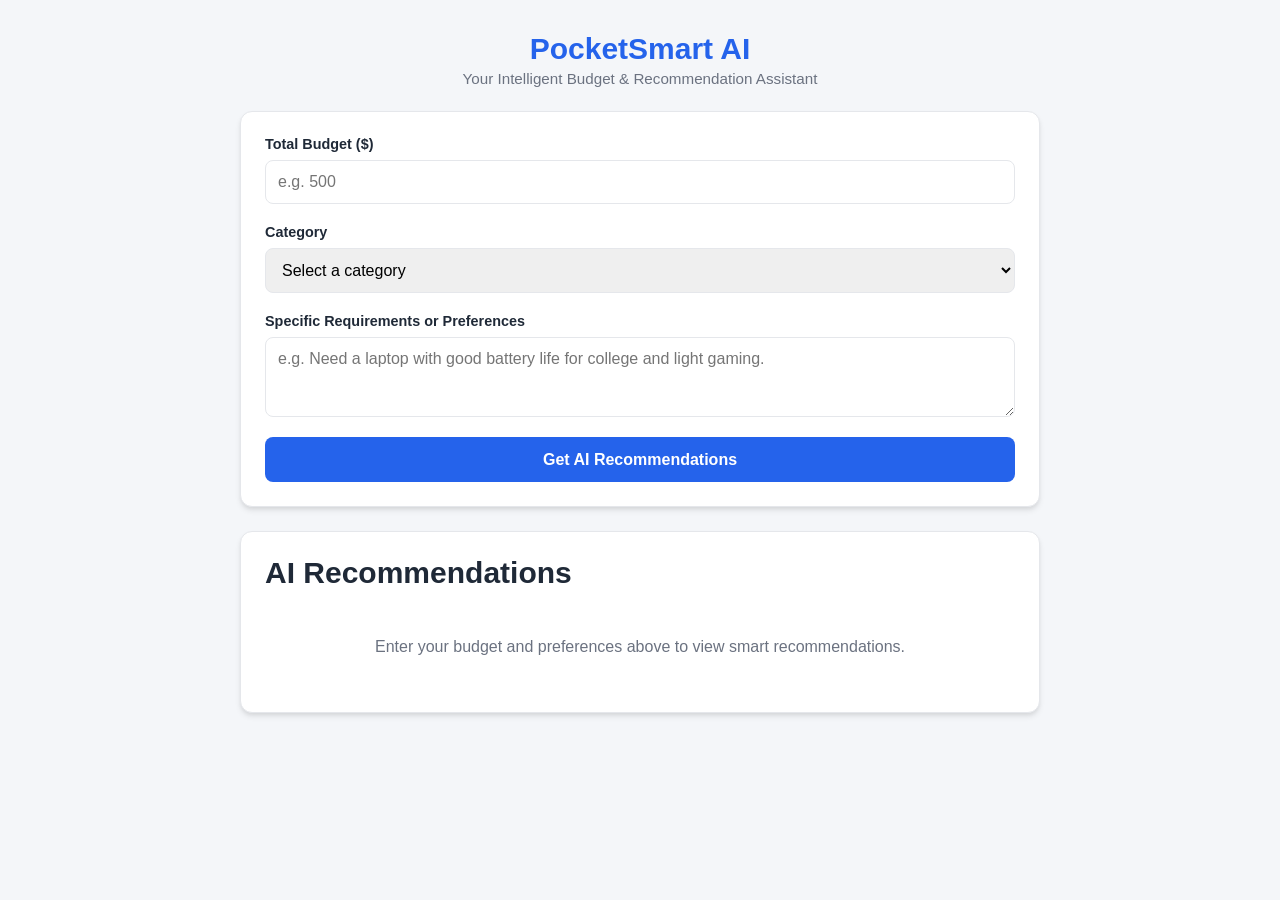
<file: index.html>
<!DOCTYPE html>
<html lang="en">
<head>
  <meta charset="UTF-8">
  <meta name="viewport" content="width=device-width, initial-scale=1.0">
  <title>PocketSmart AI – Budget & Recommendation Assistant</title>
  <style>
    :root {
      --bg-color: #f4f6f9;
      --card-bg: #ffffff;
      --primary: #2563eb;
      --primary-hover: #1d4ed8;
      --text-color: #1f2937;
      --muted-text: #6b7280;
      --border-color: #e5e7eb;
      --accent: #10b981;
    }

    * {
      box-sizing: border-box;
      margin: 0;
      padding: 0;
      font-family: -apple-system, BlinkMacSystemFont, "Segoe UI", Roboto, Oxygen, Ubuntu, Cantarell, sans-serif;
    }

    body {
      background-color: var(--bg-color);
      color: var(--text-color);
      display: flex;
      justify-content: center;
      padding: 2rem 1rem;
      min-height: 100vh;
    }

    .container {
      width: 100%;
      max-width: 800px;
      display: flex;
      flex-direction: column;
      gap: 1.5rem;
    }

    header {
      text-align: center;
    }

    header h1 {
      font-size: 1.875rem;
      color: var(--primary);
    }

    header p {
      color: var(--muted-text);
      font-size: 0.95rem;
      margin-top: 0.25rem;
    }

    .card {
      background: var(--card-bg);
      border-radius: 12px;
      padding: 1.5rem;
      box-shadow: 0 4px 6px -1px rgba(0, 0, 0, 0.1), 0 2px 4px -1px rgba(0, 0, 0, 0.06);
      border: 1px solid var(--border-color);
    }

    .form-group {
      display: flex;
      flex-direction: column;
      gap: 0.5rem;
      margin-bottom: 1.25rem;
    }

    label {
      font-weight: 600;
      font-size: 0.9rem;
    }

    input, select, textarea {
      width: 100%;
      padding: 0.75rem;
      border: 1px solid var(--border-color);
      border-radius: 8px;
      font-size: 1rem;
      outline: none;
      transition: border-color 0.2s;
    }

    input:focus, select:focus, textarea:focus {
      border-color: var(--primary);
    }

    button {
      width: 100%;
      background-color: var(--primary);
      color: white;
      border: none;
      padding: 0.85rem;
      border-radius: 8px;
      font-size: 1rem;
      font-weight: 600;
      cursor: pointer;
      transition: background-color 0.2s;
    }

    button:hover {
      background-color: var(--primary-hover);
    }

    button:disabled {
      background-color: #9ca3af;
      cursor: not-allowed;
    }

    .results-header {
      font-size: 1.25rem;
      font-weight: 600;
      margin-bottom: 1rem;
      display: flex;
      align-items: center;
      justify-content: space-between;
    }

    .recommendations-list {
      display: flex;
      flex-direction: column;
      gap: 1rem;
    }

    .recommendation-item {
      border: 1px solid var(--border-color);
      border-radius: 8px;
      padding: 1rem;
      display: flex;
      justify-content: space-between;
      align-items: flex-start;
      background-color: #fafafa;
    }

    .item-details h3 {
      font-size: 1.1rem;
      margin-bottom: 0.25rem;
    }

    .item-details p {
      font-size: 0.9rem;
      color: var(--muted-text);
    }

    .item-price {
      font-weight: bold;
      color: var(--accent);
      font-size: 1.1rem;
      white-space: nowrap;
    }

    .placeholder-text {
      text-align: center;
      color: var(--muted-text);
      padding: 2rem 0;
    }

    .hidden {
      display: none;
    }
  </style>
</head>
<body>

  <div class="container">
    <header>
      <h1>PocketSmart AI</h1>
      <p>Your Intelligent Budget & Recommendation Assistant</p>
    </header>

    <!-- Input Form Card -->
    <main class="card">
      <form id="recommendation-form">
        <div class="form-group">
          <label for="budget">Total Budget ($)</label>
          <input type="number" id="budget" name="budget" placeholder="e.g. 500" min="1" required>
        </div>

        <div class="form-group">
          <label for="category">Category</label>
          <select id="category" name="category" required>
            <option value="" disabled selected>Select a category</option>
            <option value="electronics">Electronics & Gadgets</option>
            <option value="travel">Travel & Vacation</option>
            <option value="lifestyle">Lifestyle & Fashion</option>
            <option value="home">Home & Living</option>
          </select>
        </div>

        <div class="form-group">
          <label for="requirements">Specific Requirements or Preferences</label>
          <textarea id="requirements" name="requirements" rows="3" placeholder="e.g. Need a laptop with good battery life for college and light gaming."></textarea>
        </div>

        <button type="submit" id="submit-btn">Get AI Recommendations</button>
      </form>
    </main>

    <!-- Results Section -->
    <section class="card">
      <div class="results-header">
        <h2>AI Recommendations</h2>
      </div>

      <div id="placeholder" class="placeholder-text">
        Enter your budget and preferences above to view smart recommendations.
      </div>

      <div id="results-list" class="recommendations-list hidden"></div>
    </section>
  </div>

  <script>
    document.getElementById('recommendation-form').addEventListener('submit', async function(event) {
      event.preventDefault();

      const budget = document.getElementById('budget').value;
      const category = document.getElementById('category').value;
      const requirements = document.getElementById('requirements').value;
      
      const submitBtn = document.getElementById('submit-btn');
      const placeholder = document.getElementById('placeholder');
      const resultsList = document.getElementById('results-list');

      // Update UI state for loading
      submitBtn.disabled = true;
      submitBtn.textContent = 'Generating Recommendations...';
      placeholder.textContent = 'Analyzing your budget and requirements...';
      placeholder.classList.remove('hidden');
      resultsList.classList.add('hidden');

      try {
        /* 
           FastAPI Integration Point:
           Replace the URL below with your FastAPI endpoint (e.g., 'http://127.0.0.1:8000/api/recommend')
        */
        const response = await fetch('/api/recommend', {
          method: 'POST',
          headers: {
            'Content-Type': 'application/json',
          },
          body: JSON.stringify({
            budget: parseFloat(budget),
            category: category,
            requirements: requirements
          })
        });

        if (!response.ok) {
          throw new Error('Failed to fetch recommendations');
        }

        const data = await response.json();
        renderResults(data.recommendations);

      } catch (error) {
        console.warn('API Endpoint not connected yet. Showing mock demo data:', error);
        
        // Mock data fallback for frontend preview before backend is connected
        setTimeout(() => {
          const mockData = [
            { title: "Option A (Best Value)", description: "Fits your budget while meeting all core features.", price: `$${(budget * 0.75).toFixed(2)}` },
            { title: "Option B (Premium Choice)", description: "Maxes out budget for top-tier performance.", price: `$${budget}` },
            { title: "Option C (Budget Saver)", description: "Saves money while giving you essential functionality.", price: `$${(budget * 0.50).toFixed(2)}` }
          ];
          renderResults(mockData);
        }, 800);

      } finally {
        submitBtn.disabled = false;
        submitBtn.textContent = 'Get AI Recommendations';
      }
    });

    function renderResults(items) {
      const placeholder = document.getElementById('placeholder');
      const resultsList = document.getElementById('results-list');

      resultsList.innerHTML = '';

      if (!items || items.length === 0) {
        placeholder.textContent = 'No recommendations found for this budget.';
        placeholder.classList.remove('hidden');
        return;
      }

      placeholder.classList.add('hidden');
      resultsList.classList.remove('hidden');

      items.forEach(item => {
        const itemEl = document.createElement('div');
        itemEl.className = 'recommendation-item';
        itemEl.innerHTML = `
          <div class="item-details">
            <h3>${item.title}</h3>
            <p>${item.description}</p>
          </div>
          <div class="item-price">${item.price}</div>
        `;
        resultsList.appendChild(itemEl);
      });
    }
  </script>
</body>
</html>
</file>
